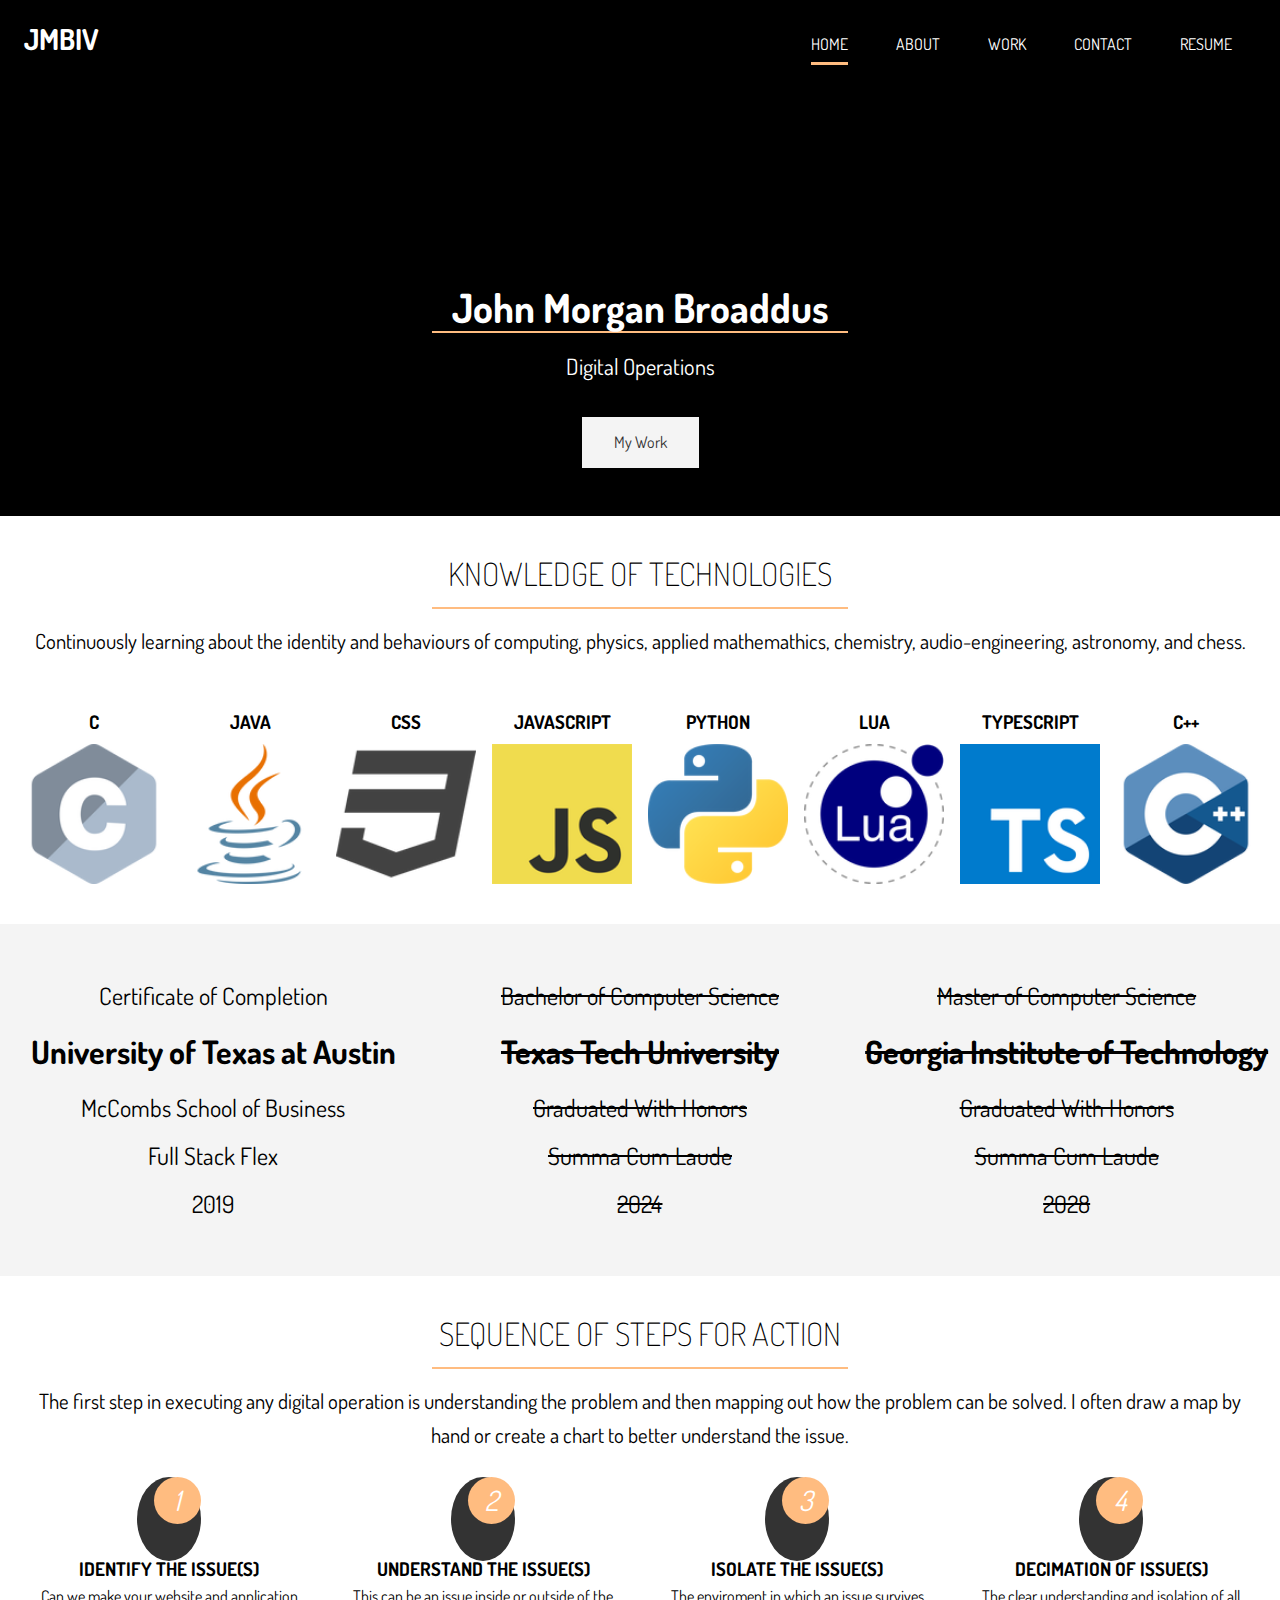
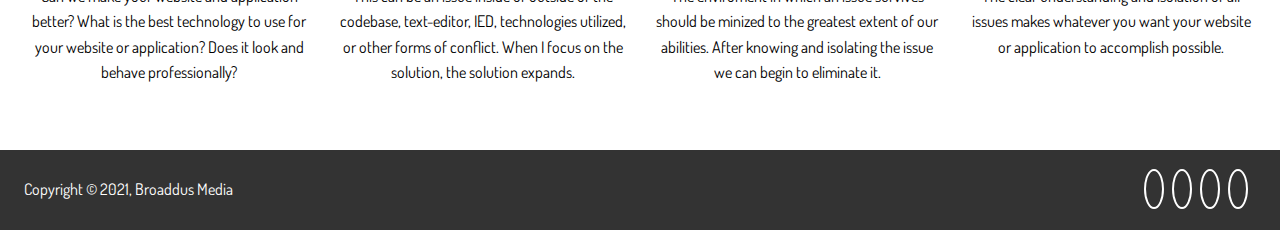
<file: index.html>
<!DOCTYPE html>
<html lang="en">
  <head>
    <meta charset="UTF-8" />
    <meta http-equiv="X-UA-Compatible" content="IE=edge" />
    <meta name="viewport" content="width=device-width, initial-scale=1.0" />
    <meta property="og:image" content="https://jmbiv.com/display.png" />
    <link rel="shortcut icon" type="image/x-icon" href="/favicon.png" />
    <link
      rel="stylesheet"
      href="https://cdnjs.cloudflare.com/ajax/libs/font-awesome/5.15.3/css/all.min.css"
      integrity="sha512-iBBXm8fW90+nuLcSKlbmrPcLa0OT92xO1BIsZ+ywDWZCvqsWgccV3gFoRBv0z+8dLJgyAHIhR35VZc2oM/gI1w=="
      crossorigin="anonymous"
      referrerpolicy="no-referrer"
    />
    <link rel="preconnect" href="https://fonts.googleapis.com" />
    <link rel="preconnect" href="https://fonts.gstatic.com" crossorigin />
    <link
      href="https://fonts.googleapis.com/css2?family=Dosis&display=swap"
      rel="stylesheet"
    />
    <link rel="stylesheet" href="css/main.css" />
    <title>JMBIV | Home</title>
  </head>
  <body>
    <!-- Header -->
    <header id="header-home">
      <div class="container">
        <nav id="main-nav">
          <h1 class="logo"><i class="fab fa-slack"></i> JMBIV</h1>
          <ul>
            <li><a href="index.html" class="current">Home</a></li>
            <li><a href="about.html">About</a></li>
            <li><a href="work.html">Work</a></li>
            <li><a href="contact.html">Contact</a></li>
            <li>          <a href="/jmbiv.pdf" download>Resume</a>
            </a
          ></li>
          </ul>
        </nav>
        <div class="header-content">
          <h1 class="header-name">John Morgan Broaddus</h1>
          <div class="bottom-line"></div>
          <span
            class="txt-type"
            data-wait="3000"
            data-words='["HiDevEngine!", "Hi", "Dev", "Engine"]'
          ></span>
          <p class="lead">Digital Operations</p>
          <a href="work.html" class="btn-light">My Work</a>
        </div>
      </div>
    </header>

    <!-- Section A: writing plus first row -->
    <section id="home-a" class="text-center pt my-t">
      <div class="container">
        <h2 class="section-title">Knowledge of Technologies</h2>
        <div class="bottom-line"></div>
        <p class="lead">
          Continuously learning about the identity and behaviours of computing,
          physics, applied mathemathics, chemistry, audio-engineering,
          astronomy, and chess.
        </p>

        <div class="specials">
          <div>
            <h3>C</h3>
            <img src="./images/plang/plang_c.png" alt="" />
          </div>
          <div>
            <h3>Java</h3>
            <img src="./images/plang/plang_java.png" alt="" />
          </div>
          <div>
            <h3>CSS</h3>
            <img src="./images/plang/plang_css.png" alt="" />
          </div>
          <div>
            <h3>JavaScript</h3>
            <img src="./images/plang/plang_js.png" alt="" />
          </div>
          <div>
            <h3>Python</h3>
            <img src="./images/plang/plang_python.png" alt="" />
          </div>
          <div>
            <h3>Lua</h3>
            <img src="./images/plang/plang_lua.png" alt="" />
          </div>
          <div>
            <h3>TypeScript</h3>
            <img src="./images/plang/plang_ts.png" alt="" />
          </div>
          <div>
            <h3>C++</h3>
            <img src="./images/plang/plang_cpp.png" alt="" />
          </div>
        </div>
      </div>
    </section>

    <!-- Section B: Stats -->
    <div id="home-b" class="text-center py-2">
      <div class="stats">
        <div>
          <ul>
            <li class="stats-title">Certificate of Completion</li>
            <li class="stats-number">University of Texas at Austin</li>
            <li class="stats-title">McCombs School of Business</li>
            <li class="stats-title">Full Stack Flex</li>
            <li class="stats-title">2019</li>
          </ul>
        </div>
        <div>
          <ul>
            <del>
              <li class="stats-title">Bachelor of Computer Science</li>
              <li class="stats-number">Texas Tech University</li>
              <li class="stats-title">Graduated With Honors</li>
              <li class="stats-title">Summa Cum Laude</li>
              <li class="stats-title">2024</li>
            </del>
          </ul>
        </div>
        <div>
          <ul>
            <del>
              <li class="stats-title">Master of Computer Science</li>
              <li class="stats-number">Georgia Institute of Technology</li>
              <li class="stats-title">Graduated With Honors</li>
              <li class="stats-title">Summa Cum Laude</li>
              <li class="stats-title">2028</li>
            </del>
          </ul>
        </div>
      </div>

      <!-- Section C: Process -->
      <div id="home-c" class="text-center py-2">
        <div class="container">
          <h2 class="section-title">Sequence of Steps for Action</h2>
          <div class="bottom-line"></div>
          <p class="lead">
            The first step in executing any digital operation is understanding
            the problem and then mapping out how the problem can be solved. I
            often draw a map by hand or create a chart to better understand the
            issue.
          </p>
          <div class="process">
            <div>
              <i class="fas fa-bug fa-4x process-icon my-2">
                <div class="process-step">1</div>
              </i>
              <h3>Identify The Issue(s)</h3>
              <p>
                Can we make your website and application better? What is the
                best technology to use for your website or application? Does it
                look and behave professionally?
              </p>
            </div>
            <div>
              <i class="fas fa-project-diagram fa-4x process-icon my-2">
                <div class="process-step">2</div>
              </i>
              <h3>Understand The Issue(s)</h3>
              <p>
                This can be an issue inside or outside of the codebase,
                text-editor, IED, technologies utilized, or other forms of
                conflict. When I focus on the solution, the solution expands.
              </p>
            </div>
            <div>
              <i class="fas fa-code-branch fa-4x process-icon my-2">
                <div class="process-step">3</div>
              </i>
              <h3>Isolate The Issue(s)</h3>
              <p>
                The enviroment in which an issue survives should be minized to
                the greatest extent of our abilities. After knowing and
                isolating the issue we can begin to eliminate it.
              </p>
            </div>
            <div>
              <i class="fas fa-code fa-4x process-icon my-2">
                <div class="process-step">4</div>
              </i>
              <h3>Decimation of Issue(s)</h3>
              <p>
                The clear understanding and isolation of all issues makes
                whatever you want your website or application to accomplish
                possible.
              </p>
            </div>
          </div>
        </div>
      </div>
    </div>

    <footer id="main-footer">
      <div class="footer-content container">
        <p>
          Copyright &copy; 2021, Broaddus Media <i class="fas fa-heart"></i>
        </p>
        <div class="social">
          <a href="https://twitter.com/broaddusmedia" target="_blank">
            <i class="fab fa-twitter"></i>
          </a>
          <a
            href="https://www.youtube.com/channel/UCmxGTeuQ889sgXfZ1uy3zVQ"
            target="_blank"
          >
            <i class="fab fa-youtube"></i>
          </a>
          <a
            href="https://www.linkedin.com/in/john-broaddus-bb869b178/"
            target="_blank"
            ><i class="fab fa-linkedin"></i>
          </a>
          <a href="https://github.com/johnbroaddusivccv" target="_blank">
            <i class="fab fa-github"></i>
          </a>
        </div>
      </div>
    </footer>
  </body>
</html>
</file>
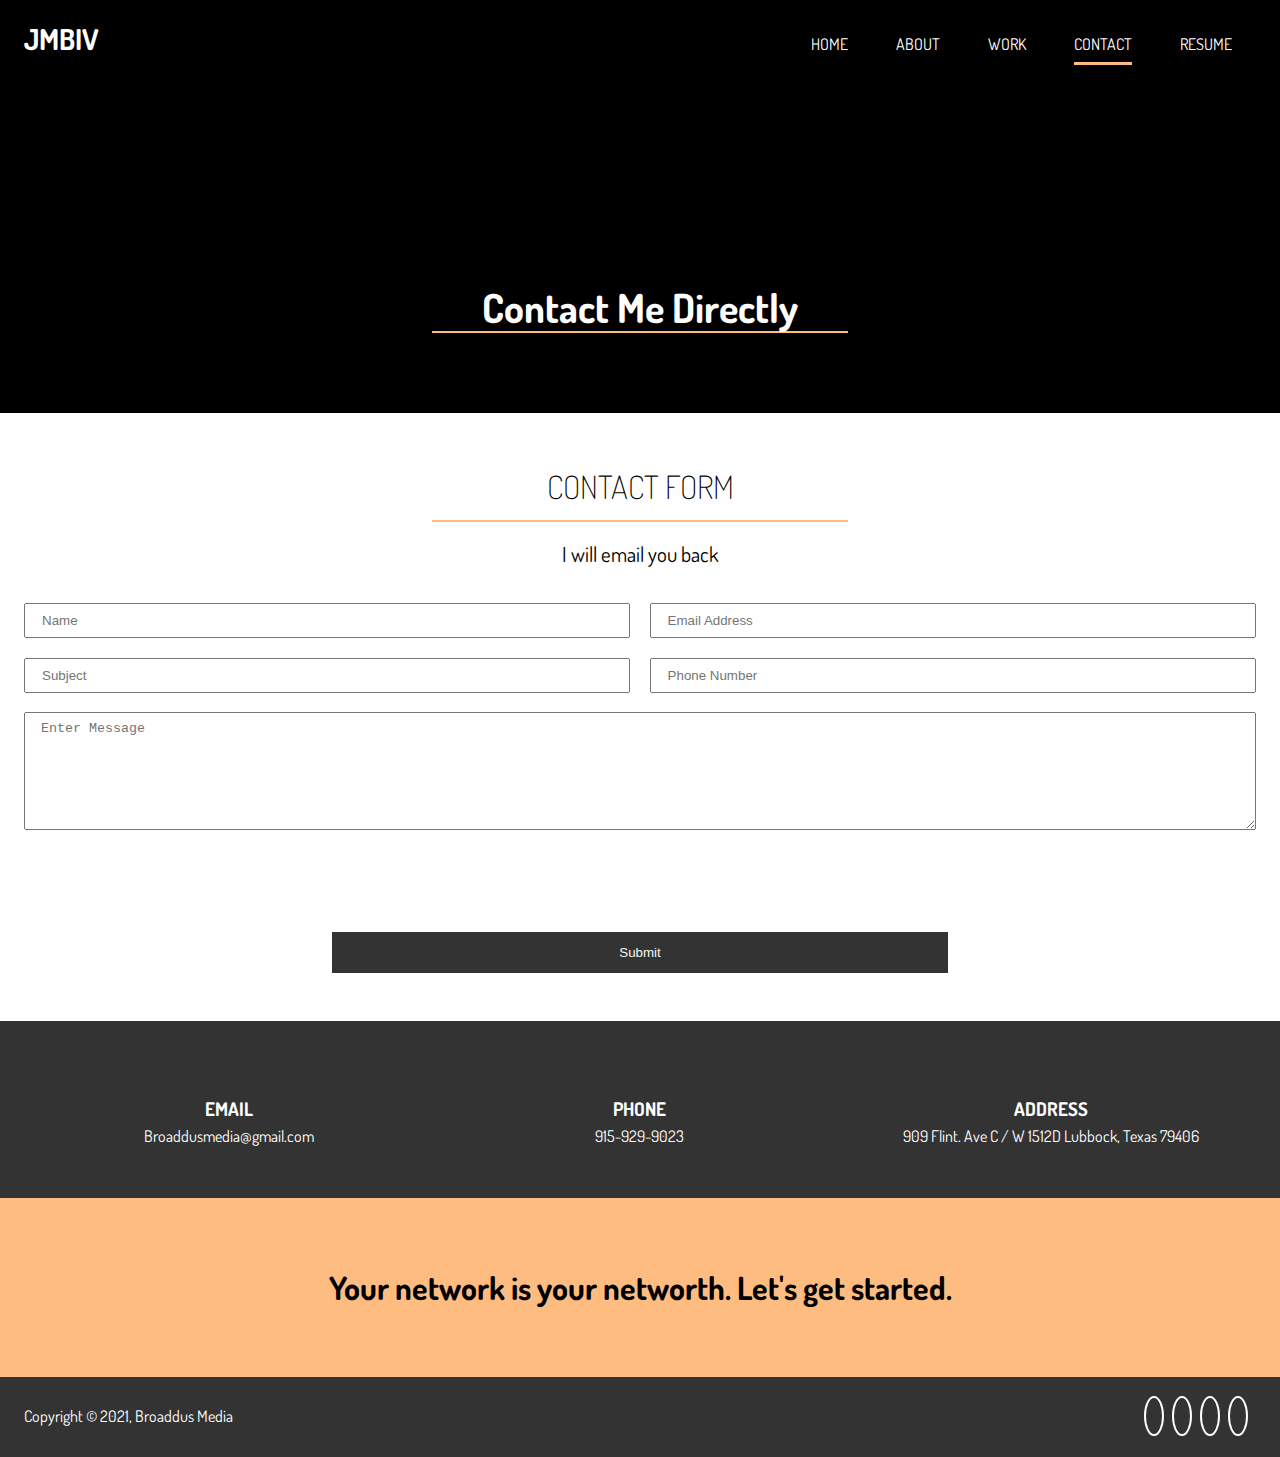
<file: contact.html>
<!DOCTYPE html>
<html lang="en">
  <head>
    <meta charset="UTF-8" />
    <meta http-equiv="X-UA-Compatible" content="IE=edge" />
    <meta name="viewport" content="width=device-width, initial-scale=1.0" />
    <meta name="format-detection" content="telephone=no" />
    <link rel="shortcut icon" type="image/x-icon" href="/favicon.png" />

    <link
      rel="stylesheet"
      href="https://cdnjs.cloudflare.com/ajax/libs/font-awesome/5.15.3/css/all.min.css"
      integrity="sha512-iBBXm8fW90+nuLcSKlbmrPcLa0OT92xO1BIsZ+ywDWZCvqsWgccV3gFoRBv0z+8dLJgyAHIhR35VZc2oM/gI1w=="
      crossorigin="anonymous"
      referrerpolicy="no-referrer"
    />
    <link rel="preconnect" href="https://fonts.googleapis.com" />
    <link rel="preconnect" href="https://fonts.gstatic.com" crossorigin />
    <link
      href="https://fonts.googleapis.com/css2?family=Dosis&display=swap"
      rel="stylesheet"
    />
    <link rel="stylesheet" href="css/main.css" />
    <title>JMBIV | Contact</title>
  </head>
  <body>
    <!-- Header -->
    <div id="about-js">
      <header id="header-home">
        <div class="container">
          <nav id="main-nav">
            <h1 class="logo"><i class="fab fa-slack"></i> JMBIV</h1>
            <ul>
              <li><a href="index.html">Home</a></li>
              <li><a href="about.html">About</a></li>
              <li><a href="work.html">Work</a></li>
              <li><a href="contact.html" class="current">Contact</a></li>
              <li><a href="/jmbiv.pdf" download>Resume</a></li>
            </ul>
          </nav>
          <div class="header-content">
            <h1 class="header-name">Contact Me Directly</h1>
            <div class="bottom-line"></div>
            <p class="lead"></p>
            <!-- <a href="hiprofiledev@gmail.com" class="btn-light">Send Email</a> -->
          </div>
        </div>
      </header>
    </div>

    <!-- Section A: contact form -->

    <section id="contact-a" class="text-center py-3">
      <div class="container">
        <h2 class="section-title">Contact Form</h2>
        <div class="bottom-line"></div>
        <p class="lead">I will email you back</p>
        <form method="POST" data-netlify="true" data-netlify-recaptcha="true">
          <div class="text-fields">
            <input
              type="text"
              class="text-input name-input"
              placeholder="Name"
              name="name"
            />
            <input
              type="text"
              class="text-input subject-input"
              placeholder="Subject"
              name="subject"
            />
            <input
              type="email"
              class="text-input email-input"
              placeholder="Email Address"
              name="email"
            />
            <input
              type="text"
              class="text-input phone-input"
              placeholder="Phone Number"
              name="phone"
            />
            <textarea
              type="text"
              class="text-input message-input"
              placeholder="Enter Message"
              name="message"
            ></textarea>
            <div class="my-2">
              <div data-netlify-recaptcha="true"></div>
            </div>
          </div>
          <button type="submit" class="btn-dark">Submit</button>
        </form>
      </div>
    </section>

    <!-- Section B: contact info -->
    <section id="contact-b" class="py-3 bg-dark">
      <div class="container">
        <div class="contact-info">
          <div>
            <i class="fas fa-envelope fa-2x"></i>
            <h3>Email</h3>
            <p>Broaddusmedia@gmail.com</p>
          </div>
          <div>
            <i class="fas fa-phone fa-2x"></i>
            <h3>Phone</h3>
            <p>915-929-9023</p>
          </div>
          <div>
            <i class="fas fa-address-card fa-2x"></i>
            <h3>Address</h3>
            <p>909 Flint. Ave C / W 1512D Lubbock, Texas 79406</p>
          </div>
        </div>
      </div>
    </section>

    <!-- Section C: tag line -->

    <section id="contact-c" class="bg-main py-4">
      <div class="container">
        <h1>Your network is your networth. Let's get started.</h1>
      </div>
    </section>
    <footer id="main-footer">
      <div class="footer-content container">
        <p>
          Copyright &copy; 2021, Broaddus Media <i class="fas fa-heart"></i>
        </p>
        <div class="social">
          <a href="https://twitter.com/broaddusmedia" target="_blank">
            <i class="fab fa-twitter"></i>
          </a>
          <a
            href="https://www.youtube.com/channel/UCmxGTeuQ889sgXfZ1uy3zVQ"
            target="_blank"
          >
            <i class="fab fa-youtube"></i>
          </a>
          <a
            href="https://www.linkedin.com/in/john-broaddus-bb869b178/"
            target="_blank"
            ><i class="fab fa-linkedin"></i>
          </a>
          <a href="https://github.com/johnbroaddusivccv" target="_blank">
            <i class="fab fa-github"></i>
          </a>
        </div>
      </div>
    </footer>
  </body>
</html>
</file>
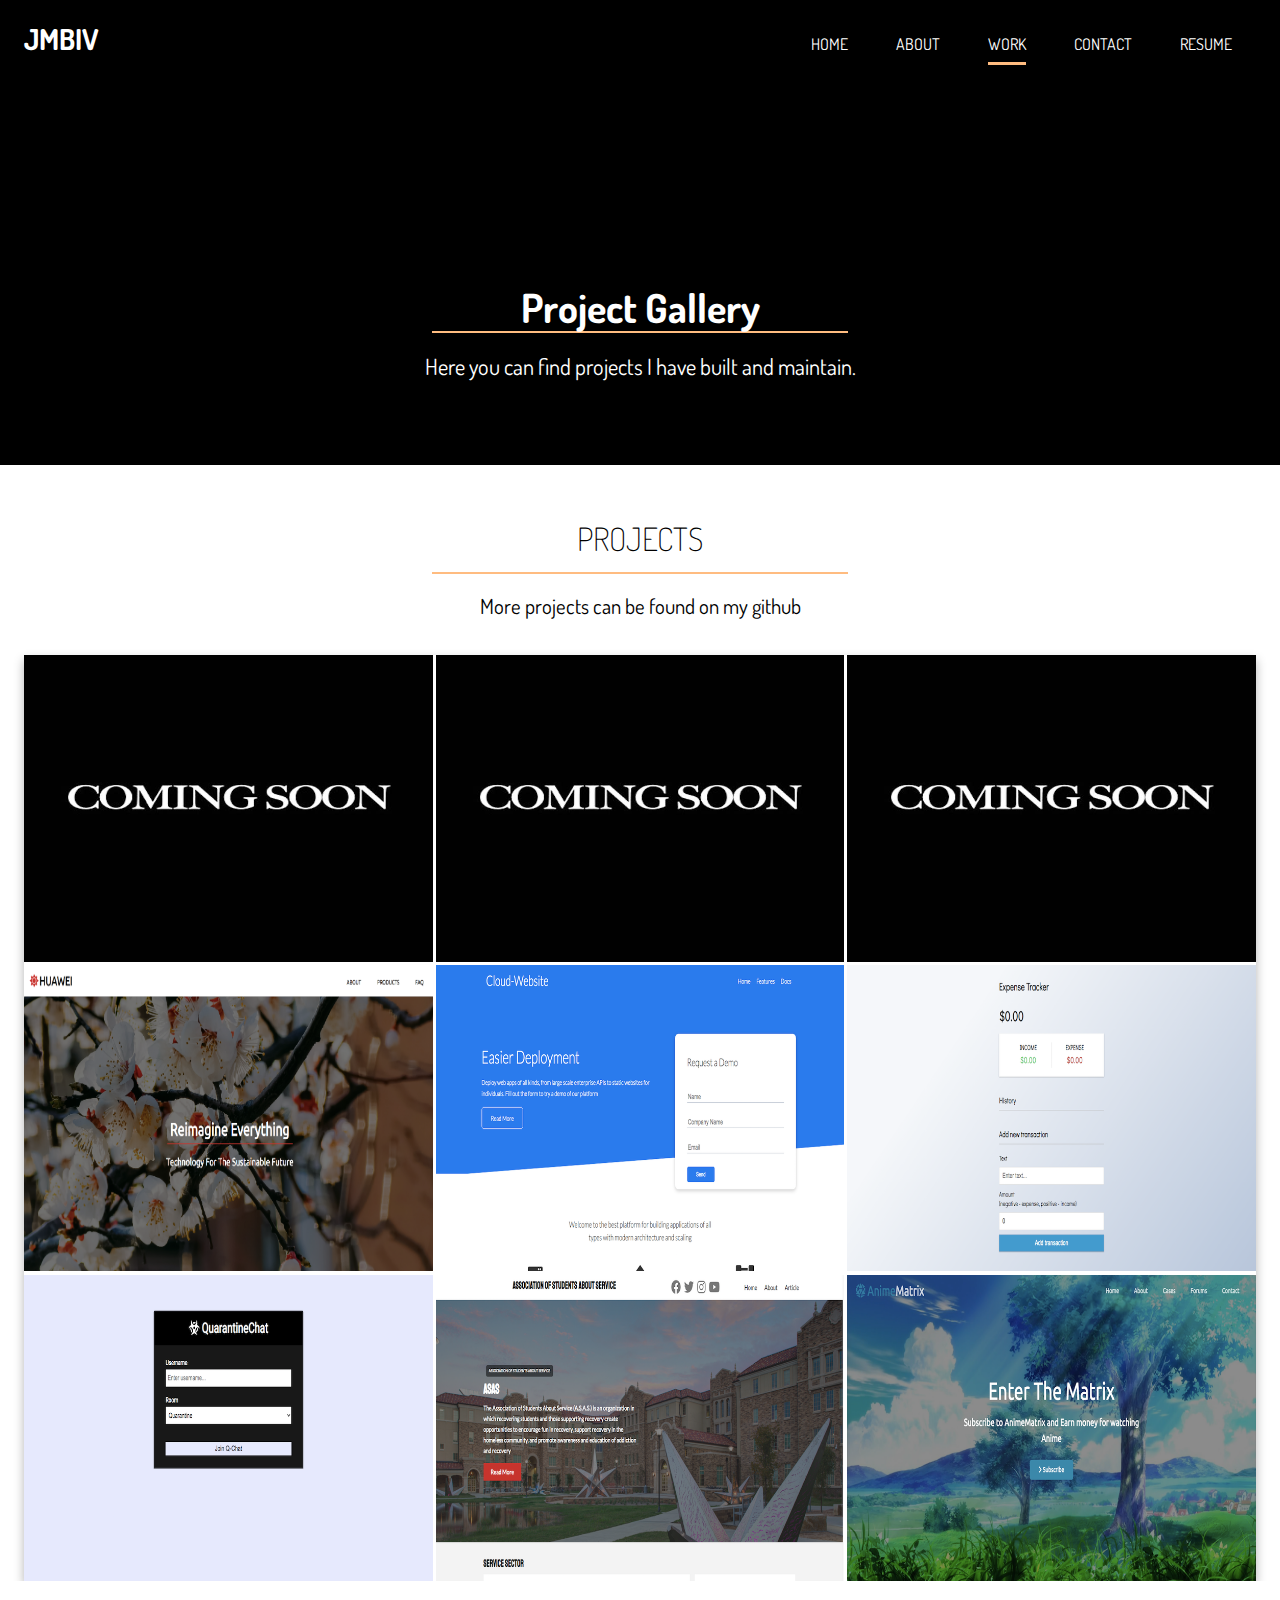
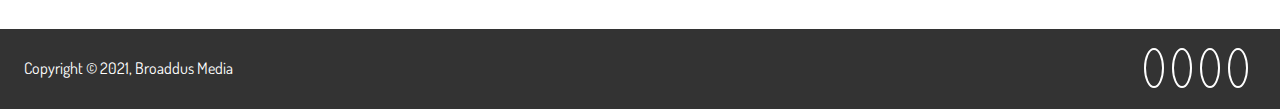
<file: work.html>
<!DOCTYPE html>
<html lang="en">
  <head>
    <meta charset="UTF-8" />
    <meta http-equiv="X-UA-Compatible" content="IE=edge" />
    <meta name="viewport" content="width=device-width, initial-scale=1.0" />
    <link rel="shortcut icon" type="image/x-icon" href="/favicon.png" />

    <link
      rel="stylesheet"
      href="https://cdnjs.cloudflare.com/ajax/libs/font-awesome/5.15.3/css/all.min.css"
      integrity="sha512-iBBXm8fW90+nuLcSKlbmrPcLa0OT92xO1BIsZ+ywDWZCvqsWgccV3gFoRBv0z+8dLJgyAHIhR35VZc2oM/gI1w=="
      crossorigin="anonymous"
      referrerpolicy="no-referrer"
    />
    <link rel="preconnect" href="https://fonts.googleapis.com" />
    <link rel="preconnect" href="https://fonts.gstatic.com" crossorigin />
    <link
      href="https://fonts.googleapis.com/css2?family=Dosis&display=swap"
      rel="stylesheet"
    />
    <link rel="stylesheet" href="css/main.css" />
    <title>JMBIV | Portfolio</title>
  </head>
  <body>
    <!-- Header -->
    <div id="about-js">
      <header id="header-home">
        <div class="container">
          <nav id="main-nav">
            <h1 class="logo"><i class="fab fa-slack"></i> JMBIV</h1>
            <ul>
              <li><a href="index.html">Home</a></li>
              <li><a href="about.html">About</a></li>
              <li><a href="work.html" class="current">Work</a></li>
              <li><a href="contact.html">Contact</a></li>
              <li><a href="/jmbiv.pdf" download>Resume</a></li>
            </ul>
          </nav>
          <div class="header-content">
            <h1 class="header-name">Project Gallery</h1>
            <div class="bottom-line"></div>
            <p class="lead">
              Here you can find projects I have built and maintain.
            </p>
          </div>
        </div>
      </header>
    </div>

    <!-- Section A: Gallery -->
    <section id="work-a" class="text-center py-3">
      <div class="container">
        <h2 class="section-title">Projects</h2>
        <div class="bottom-line"></div>
        <p class="lead">More projects can be found on my github</p>
        <div class="items">
          <div class="item">
            <div class="item-image">
              <img src="images/projects/placeholder.jpg" alt="" srcset="" />
            </div>

            <div class="item-text">
              <div class="item-text-wrap">
                <p class="item-text-category"></p>
                <h2 class="item-text-title">Coming Soon</h2>

                <h2 class="item-text-title"></h2>
              </div>
            </div>
          </div>

          <div class="item">
            <div class="item-image">
              <img src="images/projects/placeholder.jpg" alt="" srcset="" />
            </div>
            <div class="item-text">
              <div class="item-text-wrap">
                <p class="item-text-category"></p>
                <h2 class="item-text-title">Coming Soon</h2>

                <h2 class="item-text-title"></h2>
              </div>
            </div>
          </div>

          <div class="item">
            <div class="item-image">
              <img src="images/projects/placeholder.jpg" alt="" srcset="" />
            </div>
            <div class="item-text">
              <div class="item-text-wrap">
                <p class="item-text-category"></p>
                <h2 class="item-text-title">Coming Soon</h2>

                <h2 class="item-text-title"></h2>
              </div>
            </div>
          </div>
          <a href="https://johnbroaddusivccv.github.io/huawei-clone/">
            <div class="item">
              <div class="item-image">
                <img src="images/projects/huawei.png" alt="" srcset="" />
              </div>
              <div class="item-text">
                <div class="item-text-wrap">
                  <p class="item-text-category">html,css,js,php</p>
                  <h2 class="item-text-title">Huawei Clone</h2>
                </div>
              </div>
            </div>
          </a>

          <a href="https://cloudwebsite.netlify.app/" target="_blank">
            <div class="item">
              <div class="item-image">
                <img src="images/projects/cloud.png" alt="" srcset="" />
              </div>
              <div class="item-text">
                <div class="item-text-wrap">
                  <p class="item-text-category">html,css,js,php</p>
                  <h2 class="item-text-title">Cloud Website</h2>
                </div>
              </div>
            </div>
          </a>
          <a
            href="https://hooked-expense-tracker.herokuapp.com/"
            target="_blank"
          >
            <div class="item">
              <div class="item-image">
                <img src="images/projects/Expense.png" alt="" srcset="" />
              </div>
              <div class="item-text">
                <div class="item-text-wrap">
                  <p class="item-text-category">MERN Stack</p>
                  <h2 class="item-text-title">Expense Calculator</h2>
                </div>
              </div>
            </div>
          </a>
          <a href="https://quarantinechat.herokuapp.com/" target="_blank">
            <div class="item">
              <div class="item-image">
                <img src="images/projects/quarantine.png" alt="" srcset="" />
              </div>
              <div class="item-text">
                <div class="item-text-wrap">
                  <p class="item-text-category">MERN Stack</p>

                  <h2 class="item-text-title">Chatroom</h2>
                </div>
              </div>
            </div>
          </a>
          <a href="https://asasttu.org" target="_blank">
            <div class="item">
              <div class="item-image">
                <img src="images/projects/ASAS.png" alt="" srcset="" />
              </div>
              <div class="item-text">
                <div class="item-text-wrap">
                  <p class="item-text-category">html,css,js,php</p>
                  <h2 class="item-text-title">ASAS non-profit</h2>
                </div>
              </div>
            </div>
          </a>
          <a
            href="https://johnbroaddusivccv.github.io/anime-matrix/"
            target="_blank"
          >
            <div class="item">
              <div class="item-image">
                <img src="images/projects/anime.png" alt="" srcset="" />
              </div>
              <div class="item-text">
                <div class="item-text-wrap">
                  <p class="item-text-category">html,css,js,php</p>
                  <h2 class="item-text-title">Anime Matrix</h2>
                </div>
              </div>
            </div>
          </a>
        </div>
      </div>
    </section>

    <footer id="main-footer">
      <div class="footer-content container">
        <p>
          Copyright &copy; 2021, Broaddus Media <i class="fas fa-heart"></i>
        </p>
        <div class="social">
          <a href="https://twitter.com/broaddusmedia" target="_blank">
            <i class="fab fa-twitter"></i>
          </a>
          <a
            href="https://www.youtube.com/channel/UCmxGTeuQ889sgXfZ1uy3zVQ"
            target="_blank"
          >
            <i class="fab fa-youtube"></i>
          </a>
          <a
            href="https://www.linkedin.com/in/john-broaddus-bb869b178/"
            target="_blank"
            ><i class="fab fa-linkedin"></i>
          </a>
          <a href="https://github.com/johnbroaddusivccv" target="_blank">
            <i class="fab fa-github"></i>
          </a>
        </div>
      </div>
    </footer>
  </body>
</html>
</file>
<file: css/main.css>
.container {
  max-width: 1280px;
  padding: 0 1.5rem;
  margin: auto;
  overflow: hidden;
}

.btn-main,
.btn-light,
.btn-dark {
  display: inline-block;
  padding: 0.8rem 2rem;
  transition: all 0.5s;
  border: none;
  cursor: pointer;
}

.btn-main {
  color: #333;
  background-color: #ffbc80;
}

.btn-light {
  color: #333;
  background-color: #f4f4f4;
}

.btn-dark {
  color: #f4f4f4;
  background-color: #333;
}

button[class^='btn-']:hover,
a[class^='btn-']:hover,
input[class^='btn-']:hover {
  background: #ffbc80;
}

.lead {
  font-size: 1.3rem;
  margin-bottom: 2rem;
}

.text-center {
  text-align: center;
}

.py-1 {
  padding: 1rem 0;
}

.py-2 {
  padding: 2rem 0;
}

.py-3 {
  padding: 3rem 0;
}

.py-4 {
  padding: 4rem 0;
}

.py-pt {
  padding-top: 2rem;
}

.py-pb {
  padding-bottom: 2rem;
}

.my-1 {
  margin: 1rem 0;
}

.my-2 {
  margin: 2rem 0;
}

.my-3 {
  margin: 3rem 0;
}

.my-4 {
  margin: 4rem 0;
}

.my-t {
  margin-top: 2rem;
}

.my-b {
  margin-bottom: 2rem;
}

.bottom-line {
  height: 2px;
  width: 26rem;
  background: #ffbc80;
  display: block;
  margin: 0 auto 1rem auto;
}

.section-title {
  font-size: 2rem;
  display: block;
  padding-bottom: 0.5rem;
  text-align: center;
  font-weight: 100;
  text-transform: uppercase;
}

.bg-main {
  background: #ffbc80;
  color: #000;
}

.bg-dark {
  background: #333;
  color: #fff;
}

.bg-light {
  background: #f4f4f4;
  color: #000;
}

.bg-medium {
  background: #ccc;
  color: #000;
}

#home-a .about {
  display: grid;
  grid-template-areas: 'bioimage bio bio' 'aw1 aw2 aw3';
  grid-gap: 1.2rem;
  padding: 15px;
  flex-grow: 1;
}

#home-a .bio-image {
  grid-area: bioimage;
}

#home-a .bio {
  grid-area: bio;
  border-left: 3px solid #ffbc80;
  padding: 0.8rem;
}

#home-a .section-1 {
  grid-area: aw1;
}

#home-a .section-2 {
  grid-area: aw2;
}

#home-a .section-3 {
  grid-area: aw3;
}

#home-a .section-1 .fas,
#home-a .section-2 .fas,
#home-a .section-3 .fas {
  color: #ffbc80;
  margin: 1rem;
}

#home-a .specials {
  margin-top: 3rem;
  display: grid;
  grid-gap: 1rem;
  grid-template-columns: repeat(8, 1fr);
}

#home-a img {
  padding-top: 8px;
}

#home-b .stats {
  display: grid;
  grid-template-columns: repeat(3, 1fr);
}
#home-b .stats li {
  line-height: 2;
}
#home-b .stats li.stats-title {
  font-size: 1.5rem;
}
#home-b .stats li.stats-number {
  font-size: 2rem;
  font-weight: bold;
}
#home-b .stats div {
  padding: 3rem 0;
}
#home-b .stats div:nth-child(odd) {
  background: #f4f4f4;
}
#home-b .stats div:nth-child(even) {
  background: #f4f4f4;
}

#home-c .process {
  display: grid;
  grid-template-columns: repeat(4, 1fr);
  grid-gap: 1.5rem;
  text-align: center;
}
#home-c .process-step {
  position: absolute;
  top: 0;
  right: 0;
  font-size: 28px;
  background: #ffbc80;
  border-radius: 50%;
  height: 15px;
  width: 15px;
  line-height: 15px;
  padding: 1rem;
  transition: all 1s;
}
#home-c .process-icon {
  border-radius: 50%;
  background: #333;
  color: #fff;
  padding: 2rem;
  width: 70px;
  height: 70px;
  line-height: 70px;
  text-align: center;
  position: relative;
  transition: all 1s;
}
#home-c .process-icon:hover {
  background: #ffbc80;
  width: 90px;
  height: 90px;
  line-height: 90px;
}
#home-c .process-icon:hover .process-step {
  background: #333;
}

#main-footer {
  background: #333;
  color: #fff;
  height: 5rem;
}
#main-footer .footer-content {
  display: flex;
  justify-content: space-between;
  height: 5rem;
  align-items: center;
}
#main-footer .footer-content .social .fab {
  margin-right: 0.5rem;
  border: 2px #fff solid;
  border-radius: 50%;
  height: 20px;
  width: 20px;
  line-height: 20px;
  text-align: center;
  padding: 0.5rem;
}
#main-footer .footer-content .social .fab:hover {
  background: #ffbc80;
}
#main-footer .footer-content a {
  text-decoration: none;
  color: #fff;
}

* {
  margin: 0;
  padding: 0;
}

body {
  font-family: 'dosis', sans-serif;
  line-height: 1.6;
  background: #fff;
}

a {
  text-decoration: none;
  color: #333;
}

ul {
  list-style: none;
}

h2,
h3,
h4 {
  text-transform: uppercase;
}

img {
  width: 100%;
}

#main-nav .logo span {
  width: 70px;
  height: 70px;
  color: #fff;
  text-transform: uppercase;
  padding: 1rem;
}

#main-nav {
  display: flex;
  justify-content: space-between;
  padding-top: 1rem;
}
#main-nav ul {
  display: flex;
}
#main-nav li {
  padding: 1rem 1.5rem;
}
#main-nav a {
  text-decoration: none;
  color: #fff;
  text-transform: uppercase;
  border-bottom: 3px transparent solid;
  padding-bottom: 0.5rem;
  transition: border-color 0.5s;
}
#main-nav a:hover {
  border-color: #ccc;
}
#main-nav a.current {
  border-color: #ffbc80;
}

#about-js {
  background: #000;
}

#about-js {
  background: #000;
  width: 100%;
  height: 100%;
  z-index: 1;
}

#header-home {
  background: #000;
  color: #fff;
  padding-bottom: 3rem;
}
#header-home .header-content {
  text-align: center;
  padding-top: 17%;
}
#header-home .header-name {
  font-size: 2.5rem;
  line-height: 1.2;
}
#header-home h1 {
  font-size: 1.8rem;
}

#header-inner {
  height: 12vh;
  color: #fff;
}

@media (max-width: 550px) {
  #main-nav ul li {
    padding: 1rem;
  }
  #main-nav ul li {
    justify-content: center;
  }
  #home-a .specials {
    grid-template-columns: repeat(2, 1fr);
  }
  .bottom-line {
    width: 100%;
  }
}

@media (max-width: 768px) {
  #home-a .specials {
    grid-template-columns: repeat(2, 1fr);
  }
  #home-c .process {
    grid-template-columns: repeat(1, 1fr);
  }
  #home-b .stats {
    grid-template-columns: repeat(1, 1fr);
  }
  #home-a .about {
    display: grid;
    grid-template-areas: 'bioimage' 'bio' 'aw1' 'aw2' 'aw3';
    grid-gap: 1.2rem;
    padding: 15px;
  }
  #about-b .container > p.lead,
  #about-c .container > p.lead,
  #about-d .container > p.lead {
    text-align: center;
  }
}

@media (max-width: 375px) {
  #home-a .specials {
    grid-template-columns: repeat(2, 1fr);
    padding: 10px;
    margin-top: 0;
  }

  #home-a .about {
    display: grid;
    grid-template-areas: 'bioimage' 'bio' 'aw1' 'aw2' 'aw3';
    grid-gap: 1.2rem;
    padding: 15px;
  }
  #home-c .process {
    grid-template-columns: repeat(1, 1fr);
  }
}

#home-a .about .bio {
  font-size: 1.3rem;
}

.header-content .lead {
  font-size: 1.4rem;
}

@media (max-width: 414px) {
  #header-home .header-name {
    font-size: 2.3rem;
  }
  #home-c .process {
    grid-template-columns: repeat(1, 1fr);
  }
  #main-footer .footer-content.container {
    padding: 0 0.5rem;
  }
  #particles-js,
  #about-js {
    padding-bottom: 22%;
  }
  #home-a .about {
    display: grid;
    grid-template-areas: 'bioimage' 'bio' 'aw1' 'aw2' 'aw3';
    grid-gap: 1.2rem;
    padding: 15px;
  }
  #about-b .container > p.lead,
  #about-c .container > p.lead,
  #about-d .container > p.lead {
    text-align: center;
  }
}

.items {
  display: grid;
  grid-template-columns: repeat(3, 1fr);
  gap: 0.2rem;
  box-shadow: 0 5px 10px 0 rgba(0, 0, 0, 0.3);
}

.item {
  position: relative;
  background: #000;
  overflow: hidden;
}
.item:after {
  content: '';
  position: absolute;
  display: block;
  background: inherit;
  opacity: 0.99;
  top: 0;
  left: 0;
  width: 100%;
  height: 100%;
  transform: scale(2) translateX(-75%) translateY(-75%) rotate(-28deg);
  transition: transform 3s cubic-bezier(0.2, 1, 0.3, 1);
}
.item:hover::after {
  transform: scale(2) translateX(0) translateY(0) rotate(-28deg);
}
.item:hover .item-image {
  transform: scale(1.1);
}
.item:hover .item-text {
  opacity: 1;
  transform: translateY(0);
}
.item-image {
  height: auto;
  display: block;
  transform: translateZ(0);
  transition: transform 750ms cubic-bezier(0.2, 1, 0.3, 1);
}
.item-image:before {
  content: '';
  display: block;
  padding-top: 75%;
  overflow: hidden;
}
.item-image img {
  position: absolute;
  top: 0;
  left: 0;
  width: 100%;
  height: 100%;
  line-height: 0;
}
.item-text {
  position: absolute;
  top: 0;
  left: 0;
  bottom: 0;
  right: 0;
  opacity: 0;
  text-align: center;
  z-index: 1;
  color: white;
  transform: translateY(-20%);
  transition: opacity 500ms cubic-bezier(0.2, 1, 0.3, 1),
    transform 500ms cubic-bezier(0.2, 1, 0.3, 1);
  transition-delay: 300ms;
}
.item-text-wrap {
  position: absolute;
  width: 100%;
  top: 50%;
  transform: translateY(-50%);
}
.item-text-title {
  font-size: 2rem;
  padding: 0 1rem;
  margin: 5px 0 0 0;
}
.item-text-category {
  text-transform: uppercase;
  font-size: 1.2rem;
  opacity: 0.7;
  margin: 0;
}

#contact-a .text-fields {
  display: grid;
  grid-template-areas: 'name email' 'subject phone' 'message message';
  grid-gap: 1.2rem;
  margin-bottom: 1.2rem;
}
#contact-a .text-fields .name-input {
  grid-area: name;
}
#contact-a .text-fields .subject-input {
  grid-area: subject;
}
#contact-a .text-fields .email-input {
  grid-area: email;
}
#contact-a .text-fields .phone-input {
  grid-area: phone;
}
#contact-a .text-fields .message-input {
  grid-area: message;
  height: 100px;
}
#contact-a .text-fields .text-input {
  padding: 0.5rem 1rem;
}

#contact-a button[type='submit'] {
  width: 50%;
}

#contact-b .contact-info {
  display: grid;
  grid-template-columns: repeat(3, 1fr);
  text-align: center;
}
#contact-b .contact-info i {
  padding: 0.8rem;
}

#contact-c h1 {
  text-align: center;
  font-size: 2rem;
}

@media (max-width: 800px) {
  #main-footer {
    height: 7rem;
  }
  #main-footer .footer-content {
    flex-direction: column;
    padding: 1rem;
    height: 5rem;
  }
}

@media (max-width: 500px) {
  #main-nav {
    flex-direction: column;
    align-items: center;
  }
  #main-nav li {
    padding: 1rem;
  }

  #header-inner {
    height: 10rem;
  }
  .items {
    grid-template-columns: repeat(1, 1fr);
  }
  #main-footer {
    height: 7rem;
  }
  #main-footer .footer-content {
    flex-direction: column;
    padding: 1rem;
    height: 5rem;
  }
  #contact-a .text-fields {
    grid-template-areas: 'name' 'subject' 'email' 'phone' 'message';
  }
  #contact-b .contact-info {
    grid-template-columns: repeat(1, 1fr);
  }
  #contact-b div {
    margin-bottom: 1rem;
    padding-bottom: 1rem;
    border-bottom: 1px #555 solid;
  }
  #contact-b div:last-child {
    border: none;
    margin-bottom: 0;
    padding-bottom: 0;
  }
  #contact-c h1 {
    font-size: 1.7rem;
  }
}

@media (max-width: 375px) {
  #main-nav {
    flex-direction: column;
    align-items: center;
  }
  #main-nav li {
    padding: 1rem;
  }
  #header-home .header-name {
    padding-top: 5%;
    font-size: 1.9rem;
  }
  #header-inner {
    height: 10rem;
  }
  .header-content .lead {
    font-size: 1.4rem;
  }
  #home-a .specials div {
    border-bottom: 1px #f4f4f4 solid;
    padding-bottom: 1rem;
  }
  #home-a .specials div:last-child {
    border: none;
    padding-bottom: 0;
  }
  #main-footer {
    height: 7rem;
  }
  #main-footer .footer-content {
    flex-direction: column;
    padding: 1rem;
    height: 5rem;
  }
  #home-a .about .bio {
    font-size: 1.2rem;
  }
}
</file>
